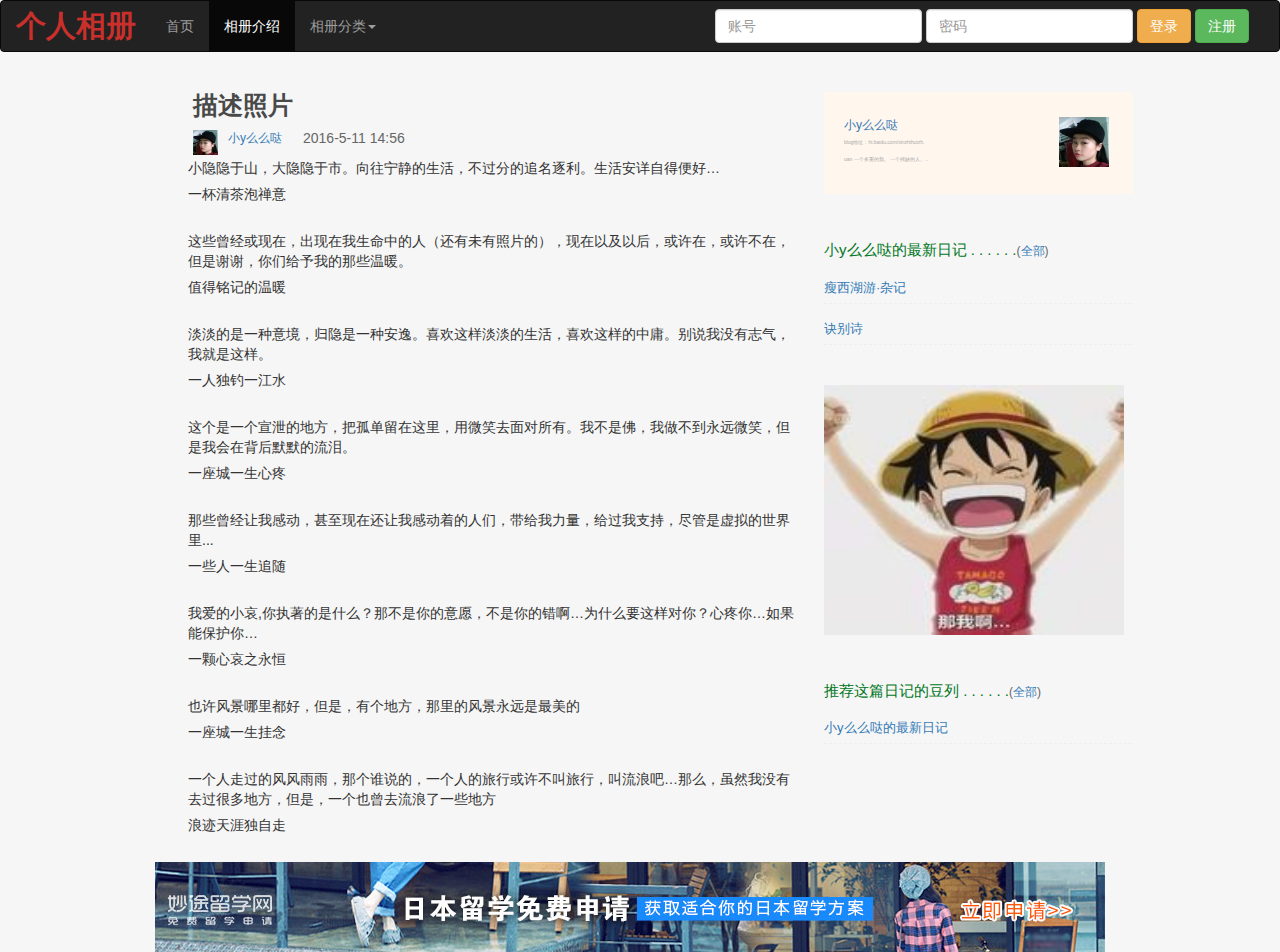
<file: introduce.html>
<!DOCTYPE html>
<html>
<head lang="en">
    <meta charset="UTF-8">
    <title></title>
    <link href="bootstrap.min.css" rel="stylesheet" type="text/css">
    <link href="style.css" rel="stylesheet" type="text/css">
</head>
<body>
<nav class="navbar navbar-inverse">
    <div class="container-fluid">
        <!-- Brand and toggle get grouped for better mobile display -->
        <div class="navbar-header">
            <a class="navbar-brand" href="#"><b>个人相册</b></a>
        </div>

        <!-- Collect the nav links, forms, and other content for toggling -->
        <div class="collapse navbar-collapse" id="bs-example-navbar-collapse-1">
            <ul class="nav navbar-nav">
                <li ><a href="index.html">首页<span class="sr-only">(current)</span></a></li>
                <li class="active"><a href="introduce.html">相册介绍<span class="sr-only">(current)</span></a></li>

                <li class="dropdown">
                    <a href="#" class="dropdown-toggle" data-toggle="dropdown" role="button" aria-haspopup="true" aria-expanded="false">相册分类<span class="caret"></span></a>
                    <ul class="dropdown-menu">
                        <li><a href="#">私人照</a></li>
                        <li><a href="#">集体照</a></li>
                        <li><a href="#">情侣照</a></li>
                        <li role="separator" class="divider"></li>
                        <li><a href="#">偶像私照</a></li>
                    </ul>
                </li>
            </ul>
            <form class="navbar-form navbar-right" role="search">
                <div class="form-group">
                    <input type="text" class="form-control" placeholder="账号">
                    <input type="text" class="form-control" placeholder="密码">
                </div>
                <button type="submit" class="btn btn-warning">登录</button>
                <button type="button" class="btn btn-success" onclick="location.href='register01.html'">注册</button>
            </form>

        </div><!-- /.navbar-collapse -->
    </div><!-- /.container-fluid -->
</nav>

    <header>
        <div id="background">
          <!--  <div class="left">

            </div>
            <div class="right">

            </div>-->
            <div class="row">
                <div class="col-xs-12 col-md-8">
                   <h2 class="title">描述照片</h2>
                    <a href=""><img src="images/me.png"></a>
                    <p class="name"><a href="">小y么么哒</a></p>
                    <p class="time">2016-5-11  14:56</p>
                   <ul>
                       <li>
                           <p>小隐隐于山，大隐隐于市。向往宁静的生活，不过分的追名逐利。生活安详自得便好… </p>
                           <p> 一杯清茶泡禅意</p>
                       </li>
                       <li>
                           <p>这些曾经或现在，出现在我生命中的人（还有未有照片的），现在以及以后，或许在，或许不在，但是谢谢，你们给予我的那些温暖。 </p>
                           <p> 值得铭记的温暖</p>
                       </li>
                       <li>
                           <p>淡淡的是一种意境，归隐是一种安逸。喜欢这样淡淡的生活，喜欢这样的中庸。别说我没有志气，我就是这样。 </p>
                           <p>一人独钓一江水</p>
                       </li>
                       <li>
                           <p>这个是一个宣泄的地方，把孤单留在这里，用微笑去面对所有。我不是佛，我做不到永远微笑，但是我会在背后默默的流泪。</p>
                           <p>一座城一生心疼</p>
                       </li>
                       <li>
                           <p>那些曾经让我感动，甚至现在还让我感动着的人们，带给我力量，给过我支持，尽管是虚拟的世界里... </p>
                           <p> 一些人一生追随</p>
                       </li>
                       <li>
                           <p>我爱的小哀,你执著的是什么？那不是你的意愿，不是你的错啊…为什么要这样对你？心疼你…如果能保护你…</p>
                           <p>一颗心哀之永恒</p>
                       </li>
                       <li>
                           <p>也许风景哪里都好，但是，有个地方，那里的风景永远是最美的 </p>
                           <p> 一座城一生挂念</p>
                       </li>
                       <li>
                           <p>一个人走过的风风雨雨，那个谁说的，一个人的旅行或许不叫旅行，叫流浪吧…那么，虽然我没有去过很多地方，但是，一个也曾去流浪了一些地方</p>
                           <p>浪迹天涯独自走</p>
                       </li>
                   </ul>
                </div>
                <div class="col-xs-6 col-md-4">
                    <div class="card">
                        <p class="name"><a href="">小y么么哒</a></p>
                        <p class="blog">blog地址：hi.baidu.com/xinzhihuizh.</p>
                         <p class="blog">uan 一个多重的我。 一个残缺的人。..</p>
                        <a href=""><img src="images/me.png"></a>
                    </div>
                    <div class="mid">
                        <h2 class="title">小y么么哒的最新日记   . . . . . .<span>(<a href="">全部</a>)</span></h2>
                        <ul>
                            <li><a href="">瘦西湖游·杂记</a></li>
                            <li><a href="">诀别诗</a></li>
                        </ul>
                    </div>
                    <div class="img">
                        <a href=""><img src="images/海贼王.jpg"></a>
                    </div>
                    <div class="mid">
                        <h2 class="title">推荐这篇日记的豆列   . . . . . .<span>(<a href="">全部</a>)</span></h2>
                        <ul>
                            <li><a href="">小y么么哒的最新日记</a></li>
                        </ul>
                    </div>
                </div>
            </div>
        </div>
    </header>
    <footer class="footer">
        <img src="images/0998c0b105c4f9b.jpg">
    </footer>
<script src="js/jquery-2.1.4.min.js"></script>
<script src="js/bootstrap.min.js"></script>
</body>
</html>
</file>
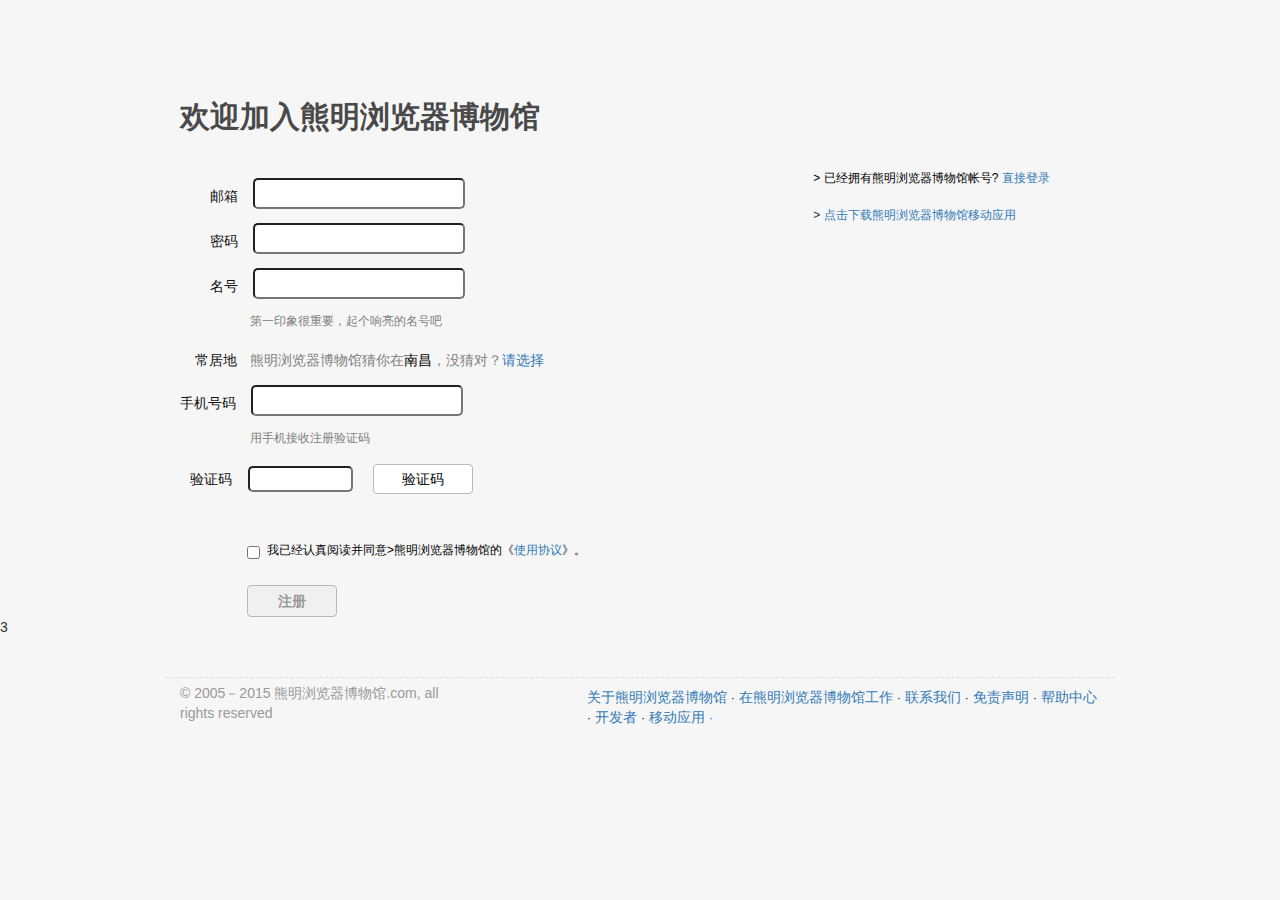
<file: register.html>
<!DOCTYPE html>
<html>
<head lang="en">
    <meta charset="UTF-8">
    <title></title>
    <link href="bootstrap.min.css" rel="stylesheet" type="text/css">
    <link href="style.css" rel="stylesheet" type="text/css">
</head>
<body>
   <header>
     <div id="header">
       <div class="row">
           <div class="col-xs-12 col-md-8">
               <h2>欢迎加入熊明浏览器博物馆</h2>
               <form action="" method="" name="">
                   <div class="text">
                       <label>邮箱</label><input type="text" class="input">
                   </div>
                   <div class="text">
                       <label>密码</label><input type="text" class="input">
                   </div>
                   <div class="text">
                       <label>名号</label><input type="text" class="input">
                   </div>
                   <div class="number">
                       <p>第一印象很重要，起个响亮的名号吧</p>
                   </div>
                   <div class="address">
                       <label>常居地</label><p>熊明浏览器博物馆猜你在<span>南昌</span>，没猜对？<a href="">请选择</a></p>
                   </div>
                   <div class="text tel">
                       <label>手机号码</label><input type="text" class="input">
                   </div>
                   <div class="number">
                       <p>用手机接收注册验证码</p>
                   </div>
                   <div class="text check">
                       <label>验证码</label><input type="text" class="check-number"><input type="submit" class="submit" value="验证码">
                   </div>
                   <div class="checkbox">
                       <input type="checkbox"><p> 我已经认真阅读并同意>熊明浏览器博物馆的《<a href="">使用协议</a>》。 </p>
                   </div>
                   <div class="register">
                       <input class="submit" type="submit" value="注册" disabled="disabled">
                   </div>
               </form>
           </div>
           <div class="col-xs-6 col-md-4">
               <div class="text">
                   <p>> 已经拥有熊明浏览器博物馆帐号? <a>直接登录</a></p>
               </div>
               <div class="text01">
                  > <a> 点击下载熊明浏览器博物馆移动应用</a>
               </div>
           </div>
       </div>
     </div>
   </header>
   <footer>3
       <div id="register-footer">
           <div class="col-xs-6 col-md-4">
               <div class="time">
                   <p>© 2005－2015 熊明浏览器博物馆.com, all rights reserved </p>
               </div>

           </div>
           <div class="col-xs-12 col-md-8">   <div class="time">
             <p> <a>关于熊明浏览器博物馆</a> · <a>在熊明浏览器博物馆工作</a> · <a>联系我们</a> · <a>免责声明</a> ·<a> 帮助中心</a>· <a>开发者</a> ·<a> 移动应用 · </a></p>
           </div></div>
       </div>
   </footer>
   <script src="js/jquery-2.1.4.min.js"></script>
   <script src="js/bootstrap.min.js"></script>
</body>
</html>
</file>
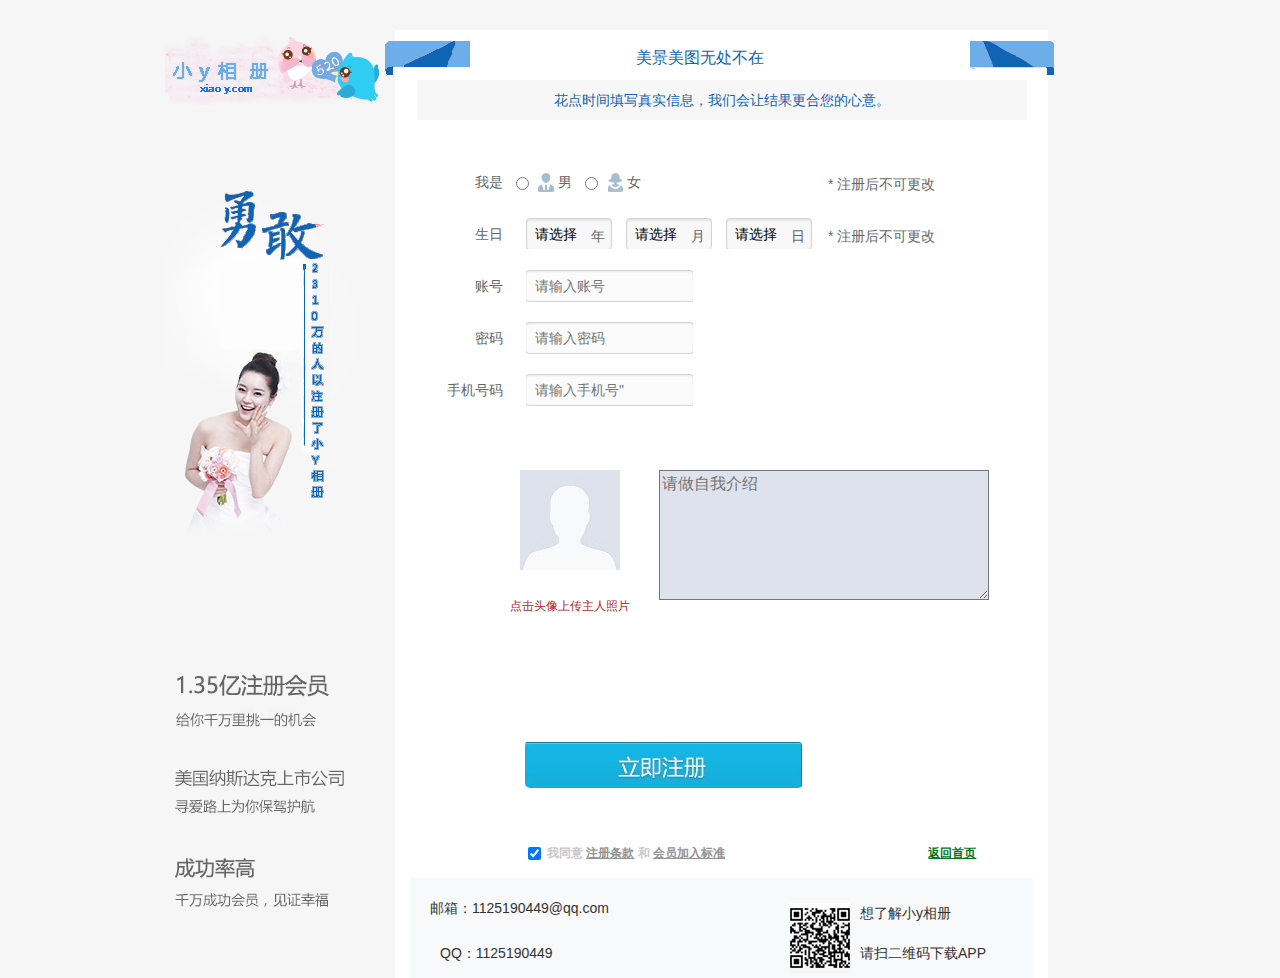
<file: register01.html>
<!DOCTYPE html>
<html>
<head lang="en">
    <meta charset="UTF-8">
    <title></title>
    <link href="bootstrap.min.css" rel="stylesheet" type="text/css">
    <link href="style.css" rel="stylesheet" type="text/css">
    <script src="app.js" type="text/javascript"></script>
</head>
<body>
   <div id="background">
       <div class="register01-header">
           <div class="row">
               <div class="col-xs-5 col-md-3 left">
                   <div class="img">
                       <img src="images/logo_1463034247.jpg">
                   </div>
                   <div class="img-mid">
                       <img src="images/y.jpg">
                   </div>
                   <div class="img-right">
                       <img src="images/img1.png">
                   </div>
               </div>
               <div class="col-xs-10 col-md-8 mid">
                   <div class="mid-img">
                   </div>
                   <div class="mid-img1">
                   </div>
                   <div class="text">
                       <p>美景美图无处不在</p>
                   </div>
                   <div class="title">
                       <p>花点时间填写真实信息，我们会让结果更合您的心意。 </p>
                   </div>
                   <form action="" method="" >
                      <div class="m-form">
                       <dl class="c">
                           <dt>我是</dt>
                           <dd class="input">
                              <input type="radio" class="sex"/><img src="images/boy1.png" class="boy"><span class="boy1">男</span>
                              <input type="radio" class="sex"/><img src="images/girl.png" class="gril"><span class="gril1">女</span>
                           </dd>
                           <dd class="reg">* 注册后不可更改</dd>
                       </dl>


                      <dl class="c">
                          <dt>生日</dt>
                             <dd style="z-index: 1;" >
                               <div class="i-w wd">
                                 <input class="te" id="year" value="请选择" readonly="readonly" type="text">
                                 <span class="d-t">年</span>
                                 <span id="y-bg" class="y-bg" style="display: none">请选择年</span>
                                 <div id="year-o" class="jl-sel-o" style="display:none">
                                     <ul>
                                         <li><span>90后：</span><a href="#">1990</a><a href="#">1991</a><a href="#">1992</a><a href="#">1993</a><a href="#">1994</a><a href="#">1995</a><a href="#">1996</a></li>
                                         <li><span>80后：</span><a href="#">1980</a><a href="#">1981</a><a href="#">1982</a><a href="#">1983</a><a href="#">1984</a><a href="#">1985</a><a href="#">1986</a><a href="#">1987</a><a href="#">1988</a><a href="#">1989</a></li>
                                         <li><span>70后：</span><a href="#">1970</a><a href="#">1971</a><a href="#">1972</a><a href="#">1973</a><a href="#">1974</a><a href="#">1975</a><a href="#">1976</a><a href="#">1977</a><a href="#">1978</a><a href="#">1979</a></li>
                                         <li><span>60后：</span><a href="#">1960</a><a href="#">1961</a><a href="#">1962</a><a href="#">1963</a><a href="#">1964</a><a href="#">1965</a><a href="#">1966</a><a href="#">1967</a><a href="#">1968</a><a href="#">1969</a></li>
                                         <li><span>50后：</span><a href="#">1950</a><a href="#">1951</a><a href="#">1952</a><a href="#">1953</a><a href="#">1954</a><a href="#">1955</a><a href="#">1956</a><a href="#">1957</a><a href="#">1958</a><a href="#">1959</a></li>
                                         <li><span>40后：</span><a href="#">1940</a><a href="#">1941</a><a href="#">1942</a><a href="#">1943</a><a href="#">1944</a><a href="#">1945</a><a href="#">1946</a><a href="#">1947</a><a href="#">1948</a><a href="#">1949</a></li>
                                         <li><span>30后：</span><a href="#">1930</a><a href="#">1931</a><a href="#">1932</a><a href="#">1933</a><a href="#">1934</a><a href="#">1935</a><a href="#">1936</a><a href="#">1937</a><a href="#">1938</a><a href="#">1939</a></li>
                                     </ul>
                                 </div>
                               </div>
                               <div class="i-w wd wd-m">
                                 <input class="te" id="month" value="请选择" readonly="readonly" type="text">
                                 <span class="d-t">月</span>
                                 <span id="m-bg" class="y-bg" style="display:none">请选择月</span>
                                 <div id="month-o" class="jl-sel-o m-month" style="display:none">
                                     <ul>
                                         <li>
                                             <a href="">1</a>
                                             <a href="">2</a>
                                             <a href="">3</a>
                                             <a href="">4</a>
                                             <a href="">5</a>
                                             <a href="">6</a>


                                         </li>
                                     </ul>
                                 </div>
                               </div>

                                 <div class="i-w wd wd-d">
                                     <input class="te" id="day" value="请选择" readonly="readonly" type="text">
                                     <span class="d-t">日</span>
                                     <span id="d-bg" class="y-bg" style="display:none;">请选择日</span>
                                     <div id="-o" class="jl-sel-o m-day" style="display:none">
                                         <ul>
                                             <li>
                                                 <a href="">1</a>
                                                 <a href="">2</a>
                                                 <a href="">3</a>
                                                 <a href="">4</a>
                                                 <a href="">5</a>
                                                 <a href="">6</a>
                                                 <a href="">6</a>
                                                 <a href="">6</a>
                                                 <a href="">6</a>
                                                 <a href="">6</a>
                                                 <a href="">6</a>
                                                 <a href="">6</a>
                                                 <a href="">6</a>
                                                 <a href="">6</a>
                                                 <a href="">6</a>
                                                 <a href="">6</a>
                                                 <a href="">6</a>
                                                 <a href="">6</a>
                                                 <a href="">6</a>
                                                 <a href="">6</a>
                                                 <a href="">6</a>
                                                 <a href="">6</a>
                                                 <a href="">6</a>
                                                 <a href="">6</a>
                                                 <a href="">6</a>
                                                 <a href="">6</a>
                                                 <a href="">6</a>
                                                 <a href="">6</a>
                                                 <a href="">6</a>
                                                 <a href="">6</a>
                                                 <a href="">6</a>
                                             </li>
                                         </ul>
                                     </div>
                                 </div>
                             </dd>
                          <dd class="reg">
                              <p  style="display: block">* 注册后不可更改</p>
                              <div id="ageTip"class="promt errorTip" style="display: none">
                                  <p>请完整填写生日</p>
                                  <span class="cil tl"></span>
                                  <span class="cil tr"></span>
                                  <span class="cil bl"></span>
                                  <span class="cil br"></span>
                                  <span class="lm"></span>
                              </div>
                          </dd>
                      </dl>
                      <dl class="c">
                           <dt>账号</dt>
                           <dd>
                              <div class="i-w wd w-number">
                               <input class="te" id="number" type="text" placeholder="请输入账号">
                              </div>
                           </dd>
                      </dl>
                       <dl class="c">
                           <dt>密码</dt>
                             <dd>
                                 <div class="i-w wd w-number">
                                     <input class="te" id="pwd" type="text" placeholder="请输入密码">
                                 </div>
                             </dd>
                       </dl>
                          <dl class="c">
                              <dt class="tel">手机号码</dt>
                              <dd>
                                  <div class="i-w wd w-number">
                                      <input class="te" id="tel" type="text" placeholder= 请输入手机号">
                                  </div>
                              </dd>
                          </dl>
                          <div class="img">
                              <a href=""></a>
                              <label>点击头像上传主人照片</label>
                              <textarea class="text" name="" style="width: 330px;height: 130px;margin-top: -100px;" placeholder="请做自我介绍" ></textarea>
                          </div>

                          <div class="reg-btn">
                              <a href="">免费注册</a>
                          </div>
                          <div class="form-pwd" style="padding-left: 98px">
                              <p class="c">
                                  <input type="checkbox" checked="" class="checkbox">
                                  <label>我同意
                                  <a target="_blank">注册条款</a>
                                      和
                                  <a target="_blank">会员加入标准</a>
                                      <a href="index.html" class="head">返回首页</a>
                                  </label>
                              </p>
                          </div>
                      </div>
                   </form>
                   <!--footer-->
                   <footer id="footer">
                       <div class="footer-all">
                           <div class="left">

                               <p class="email">邮箱：1125190449@qq.com</p>
                               <p class="qq">QQ：1125190449</p>

                           </div>
                           <div class="right">
                               <img src="images/二维码.png">
                               <p class="more">想了解小y相册</p>
                               <p class="er">请扫二维码下载APP</p>
                           </div>
                       </div>
                   </footer>
               </div>

               <div class="col-xs-3 col-md-1 right"></div>
           </div>
       </div>
   </div>
<script src="js/jquery-2.1.4.min.js"></script>
<script src="js/bootstrap.min.js"></script>
<script src="app.js" type="text/javascript"></script>
</body>
</html>
</file>
<file: style.css>
b{
    color:#c9302c;
    font-size: 30px;

}
/* 下面是左侧导航栏的代码 */
.sidebar {
    position: fixed;
    top: 51px;
    bottom: 0;
    left: 0;
    z-index: 1000;
    display: block;
    padding: 20px;
    overflow-x: hidden;
    overflow-y: auto;
    background-color:#ebcccc;
    border-right: 3px solid #449d44;
}
/*.navbar{
    background: #269abc;
}
.navbar .container-fluid .navbar-collapse ul li a{
    color: #000000;
}*/
.nav-sidebar {
    margin-right: -21px;
    margin-bottom: 20px;
    margin-left: -20px;
}

.nav-sidebar > li > a {
    padding-right: 20px;
    padding-left: 20px;
}

.nav-sidebar > .active > a,
.nav-sidebar > .active > a:hover,
.nav-sidebar > .active > a:focus {
    color:#fff;
    background-color:#449d44;
}
/*滑动图片样式*/
.carousel
{

    height:450px;
    background-color: #000000;
    margin-bottom: 60px;

}
.carousel .item{

    height: 450px;
    background-color: #000000;
}
.carousel img{
    width: 100%;

}
/*滑动图片样式结束*/

/*中间部分*/
#center
{
    width: 100%;
    height: 88px;
    background: url("images/b2.jpg");
    margin-bottom: 50px;

}
#center .center01{
    position:relative;
    width: 750px;
    height: 88px;

    margin-left: 250px;

}
#center .center01 .look{
    display: block;
    width: 170px;
    height: 37px;
    background:#3377aa;
    color: #ffffff;
    border-radius: 4px;
    font-size: 14px;
    line-height: 37px;
    text-align: center;
    top: 20px;
    left: 0px;
    position:absolute;
}
#center .center01 .look:hover
{
    background: #449d44;
    color: blue;
}
#center .center01 .look span{
    font-size: 12px;
    margin-left: 3px;
}
#center .center01 .font{
    position: absolute;
    top: 20px;
    left: 200px;
    color: #ffffff;
    font-size: 20px;
}
#center .center01 .font:hover
{
    color: #c9302c;
}
#center .center01 .font1{
    font-size: 14px;
    position: absolute;
    top: 50px;
    left: 250px;
    color: #ffffff;
}
#center .center01 .font a{
    width: 100px;
    height: 20px;
    font-size: 14px;
    background: #c9302c;
    top: 50px;
    left: 250px;
    color: #ffffff;
    margin-left: 5px;
}
#center .center01 .attention{
    display: block;
    width: 50px;
    height: 50px;
    position: absolute;
    right: 160px;
    top: 20px;
    background: url("images/heart1.png");

}

#center .center01 .care{
    position: absolute;
    color: #d6e9c6;
    right: 120px;
    top:40px;
}
/*中间部分结束*/

/*图片样式*/

.pic{
    margin-left: 20px;
    margin-top: 10px;
}

#photo img:hover{
    box-shadow: 15px 15px 20px rgba(50,50,50,0.4);
    transform:rotate(0deg) scale(1.20);
}


/*list-tab样式*/
#list-tab{
    background: #eeeeee;
    padding-top: 50px;
    margin-top: 50px;
    height: 550px;
    width: 100%;
    margin-bottom: 20px;
}
#list-tab .list-left{
    width: 250px;
    border: 1px solid #a6e1ec;
    float: left;
    background: #3377aa;
    margin:0 0 0 20px;
    height: 500px;
}
#list-tab .list-left p.title{
    margin-left:30px;
    color:#ffffff;
    margin-top: 30px;
    font-size: 15px;
}
#list-tab .list-left .img img{
    border-radius:100px;
    width: 200px;
    height: 200px;
    margin-left: 25px;
    margin-top: 30px;
    -webkit-animation: music_disc 10s linear infinite;/*将动画与img绑定，infinite是无限循环*/
    animation: music_disc 10s linear infinite;
}
@-webkit-keyframes  music_disc{
    0%{
        -webkit-transform:rotate(0deg);
        transform:rotate(0deg);
    }
    100%{
        -webkit-transform:rotate(360deg);
        transform:rotate(360deg);
    }

}
@keyframes  music_disc{
    0%{
        -webkit-transform:rotate(0deg);
        transform:rotate(0deg);
    }
    100%{
        -webkit-transform:rotate(360deg);
        transform:rotate(360deg);
    }

}

#list-tab .list-left .img-name{
   text-align: center;
   padding-top: 20px;
    font-size: 20px;
    font-weight: 700;
    color: #000000;
}
#list-tab .list-left .name-info{
    padding-top: 20px;
    font-size:12px;
    color:#c1c1c1;
    text-align: center;
}
#list-tab .tab-right{
    width:990px;
    height: 500px;
    margin-right: 40px;
    float: right;
    background: #c7ddef;

}

.feature
{
    padding: 50px 0;
}
.feature .feature-heading
{
    font-size: 30px;
    color:#269abc ;
    margin-top: 50px;
}


.feature .feature-heading .text-muted
{
    font-size:20px;
    color:#4cae4c ;
}
/*list-tab样式结束*/

/*footer*/
#footer{
    height: 100px;
    background: #eeeeee;
}
#footer .footer-all{
    width: 950px;
    height: 100px;
    margin: 0 auto;
    position: relative;
}
#footer .footer-all .left{
    width: 220px;
    height: 100px;
    left: 0;
    position: absolute;
}

#footer .footer-all .left .qq{
    padding-top: 5px;
    margin-left: 30px;
}
#footer .footer-all .left .email{
    padding-top: 15px;
    margin-left: 20px;
}
#footer .footer-all .mid{
    width: 220px;
    height: 100px;
    left: 370px;
    position: absolute;
}
#footer .footer-all .right{
    width: 250px;
    height: 100px;
    right: 0;
    position: absolute;
}
#footer .footer-all .right img{
    margin-top: 10px;
    margin-left: 10px;
}
#footer .footer-all .right .more{
    margin-left: 80px;
    margin-top: -70px;
    position: absolute;
}
#footer .footer-all .right .er{
    margin-left: 80px;
    margin-top: -30px;
}
/*footer结束*/


/********************************************************introduce*******************/
/*背景*/
#background{
    width: 984px;
    margin: 0 auto;
    position: relative;

}
#background .row .col-xs-12 .title{
    color: #494949;
    font-size: 25px;
    font-weight: bold;
    margin-left: 45px;
}
#background .row .col-xs-12 img{
    width: 25px;
    height: 25px;
    margin-left: 45px;
}
#background .row .col-xs-12 .name{
    margin-left: 80px;
    margin-top: -25px;
    color: #666699;
    font-size: 12px;
}
#background .row .col-xs-12 .time{
    margin-left: 155px;
    margin-top: -29px;
    color: #666666;
}
#background .row .col-xs-12 ul{
    left: 0;
}
#background .row .col-xs-12 ul li{
    margin-bottom: 27px;

}
#background .row .col-xs-12 ul li p{
    margin-bottom: 6px;
}
#background .row .col-xs-6 .card{
    width: 309px;
    height: 102px;
    background: #fff6ed;
    margin-top: 20px;
}
#background .row .col-xs-6 .card .name{
    color: #666699;
    padding-top: 30px;
    font-size: 12px;

}
#background .row .col-xs-6 .card .blog{
    color: #aaaaaa;
    font-size: 5px;
}
#background .row .col-xs-6 .card p{
    line-height: 7px;
    margin-left: 20px;
}
#background .row .col-xs-6 .card img{
    width: 50px;
    height: 50px;
    margin-left: 235px;
    margin-top: -85px;

}
#background .row .col-xs-6 .mid .title{
    margin-top: 45px;
    font:15px/150% Arial,Helvetica,sans-serif;
    color: #007722;
}
#background .row .col-xs-6 .mid .title span{
    color: #666666;
    font-size: 12px;
}
#background .row .col-xs-6 .mid ul{
    padding-left: 0;
}
#background .row .col-xs-6 .mid ul li{
    border-bottom: 1px dashed #eeeeee;
    line-height: 30px;
    margin-bottom: 10px;
    font-size: 13px;

}

#background .row .col-xs-6 .img img{
   width: 300px;
    height: 250px;
    margin-top: 30px;
}
/*背景结束*/

/*footer*/
.footer{
    width: 970px;
    margin: 0 auto;
}
/*footer*/
/********************************************************introduce结束******************/

/***************************************register*******************************************/
#header .row{
    width: 950px;
    margin: 0 auto;
}
#header .row .col-xs-12 h2{
    color: #494949;
    margin-top: 100px;
    font-size: 30px;
    font-weight: bold;
}
#header .row .col-xs-12 .text
{
    height: 45px;
}
#header .row .col-xs-12 .text label{
    margin-top: 42px;
    color: #111111;
    font-size: 14px;
    margin-left: 30px;
    font-weight: 400;
}
#header .row .col-xs-12 .text .input{
    margin-left: 15px;
    margin-top: 35px;
    padding-top: 6px;
    border-radius: 5px;
    width: 212px;
}
#header .row .col-xs-12 .number p{
    margin-top: 35px;
    margin-left: 70px;
    font-size: 12px;
    color: #808080;

}
#header .row .col-xs-12 .address label{
    margin-top: 10px;
    margin-left: 15px;
    font-weight: 400;
    color: #111111;
    font-size: 14px;
}
#header .row .col-xs-12 .address p{
   color: #808080;
   margin-left: 70px;
    margin-top: -25px;
}
#header .row .col-xs-12 .address span{

    color:#000000;
}
#header .row .col-xs-12 .tel{
    margin-top: -30px;
    margin-left: -30px;
}
#header .row .col-xs-12 .check{
    margin-top: -30px;
    margin-left: -20px;
}
#header .row .col-xs-12 .check .check-number{
    width: 105px;
    margin-left: 16px;
    border-radius: 5px;
    margin-right: 20px;
}
#header .row .col-xs-12 .check .submit{
    background: #ffffff;
    padding: 4px;
    width: 100px;
    color: #000000;
    border-radius: 4px;
    border: 1px solid #b9b9b9;
}
#header .row .col-xs-12 .checkbox{
    margin-top: 70px;
    margin-left: 87px;
}
#header .row .col-xs-12 .checkbox
{
    color: #000000;
    font-size: 12px;
}
#header .row .col-xs-12 .register{
    margin-left: 67px;
    margin-top: 26px;


}
#header .row .col-xs-12 .register .submit
{
    color: #999999;
    width: 90px;
    border-radius: 4px;
    text-align: center;
    padding: 5px;
    background:  #f0f0f0;
    font-weight: bold;
    border: 1px solid #b9b9b9;
}
#header .row .col-xs-6 .text{
    margin-top: 170px;
    color: #000000;
    font-size: 12px;
}
#header .row .col-xs-6 .text01{
    margin-top: 20px;
    font-size: 12px;
}
/*footer*/
#register-footer{
    width: 950px;
    height: 70px;
    margin: 0 auto;
    margin-top: 40px;
    border-top: 1px dashed #dddddd;
    padding-top:5px;
}
#register-footer .col-xs-6 .time p{
   color: #999999;
}
#register-footer .col-xs-12 .time p{
    font-size: 13.6px;
    margin-left: 90px;
    margin-top: 5px;
}
/*footer结束*/
/***************************************register结束*******************************************/


/***************************************register01*******************************************/
body{
    width: 100%;
    height: 100%;
    background-color: #f6f6f6;
}
 .register01-header{

    width: 950px;
    margin: 0 auto;
    margin-top: 20px;
}
.register01-header .row .left .img{
    margin-top: 15px;
}
.register01-header .row .left .img-mid{
     margin-top: 85px;

 }
.register01-header .row .left .img-right{
    margin-top: 40px;
}

.register01-header .row .mid{
    background: #ffffff;
    margin-top: 10px;

}
.register01-header .row .mid .mid-img{
    width: 90px;
    height: 38px;
    margin-left:560px;
    margin-top: 7px;
    background: url("images/img2.png")-84px 0 no-repeat;
}
.register01-header .row .mid .mid-img1{
    width: 85px;
    height: 38px;
    margin-left:-25px;
    margin-top: -38px;
    background: url("images/img2.png")0 0 no-repeat;
}
.register01-header .row .mid .text{
    color: #0f64b3;
    margin-top: -28px;
    font-size: 16px;
    margin-left: 226px;
}
.register01-header .row .mid .title{
    display: block;
    width: 610px;
    height: 40px;
    background: #f7f7f7;
    margin: 0 auto;

}

.register01-header .row .mid .title p{
    color: #0f64b3;
    text-align: center;
   padding-top: 10px;
}
.register01-header .row .mid .m-form .c{
    margin-top:32px ;
    margin-left: 65px;
    color: #666666;
}
.register01-header .row .mid .m-form dl {
    padding-top: 20px;
    line-height: 32px;
}
.register01-header .row .mid .m-form .c dt{
    font-weight: 400;
    float: left;
    text-align: right;
}

.register01-header .row .mid .m-form .c dd{
    position: relative;
    float: left;
    width: 327px;
    height: 32px;
    padding-left: 13px;

}
.register01-header .row .mid .m-form .c .sex {
    float: left;
    margin-top: 10px;
    margin-top: 5px;
}
.register01-header .row .mid .m-form .c .boy{
    float: left;
    margin-right: 14px;
    padding-left:6px;
    margin-top: -4px;
}
.register01-header .row .mid .m-form .c .boy1{
    float: left;
    margin-left:-15px;
    margin-right: 13px;
}
.register01-header .row .mid .m-form .c .gril{
    float: left;
    padding-left: 8px;
}
.register01-header .row .mid .m-form .c .gril1{
    float: left;
}
.register01-header .row .mid .m-form .c .reg{
   margin-left: 340px;
   margin-top: -30px;
}
.register01-header .row .mid .m-form .c .reg .errorTip{
    display: block;
    border: 1px solid #f59fb1;
    background: #fff2f5;
    color: #d93c3c;
}
.register01-header .row .mid .m-form .c .reg .promt{
    position: absolute;
    top: -3px;
    left: 17px;
    display: none;
    border: 1px solid #d4d1d1;
    font-size: 12px;
    line-height: 18px;
    color: #a7a6a6;
    padding-top: 7px;
    padding-left: 4px;
    padding-right: 4px;

}
.register01-header .row .mid .m-form .c .reg .promt .tl{
    top: -1px;
    right: -1px;
    background-position: 0 0 ;
}
.register01-header .row .mid .m-form .c .reg .promt .tr{
    top: -1px;
    left: -1px;
    background-position:-5px 0 ;
}
.register01-header .row .mid .m-form .c .reg .promt .bl{
    bottom: -1px;
    left: -1px;
    background-position: 0 -5px ;
}
.register01-header .row .mid .m-form .c .reg .promt .br{
    bottom: -1px;
    right: -1px;
    background-position: -5 -5px ;
}
.register01-header .row .mid .m-form .c .reg .errorTip .cil{
    background: url("images/err.jpg")no-repeat;
}
.register01-header .row .mid .m-form .c .reg .promt .cil{
    position: absolute;
    overflow: hidden;
    width: 5px;
    height: 5px;
    background: url("images/def.jpg")no-repeat;
}

.register01-header .row .mid .m-form .c .reg .errorTip .lm{
    background: url("images/err.jpg")no-repeat -10px 0;
}
.register01-header .row .mid .m-form .c .reg .promt .lm
{
    background: url("images/def.jpg")no-repeat -10px 0;
    position: absolute;
    top: 50%;
    left: -6px;
    width: 6px;
    height: 13px;
    margin-top: -6px;
}
.register01-header .row .mid .m-form .c .wd{
    float: left;
    width: 86px;
    margin-right: 10px;
    background: url("images/reg_bg1.jpg")no-repeat;
    margin-left: 10px;
    margin-top: -6px;
}
.register01-header .row .mid .m-form .c .i-w
{
    position: relative;
    width: 278px;
    height: 32px;
    background:url("images/reg_bg1.jpg")no-repeat;
    cursor: pointer;
}
.register01-header .row .mid .m-form .c .wd .te{
    width:60px ;
    padding: 0;
    color: #000000;
}
.register01-header .row .mid .m-form .c .i-w .te{
    position: absolute;
    top: 2px;
    left: 2px;
    width: 269px;
    height: 28px;
    padding-left: 7px;
    border: none;
    outline: none;
    background: transparent;
    line-height: 30px;

}
.register01-header .row .mid .m-form .c .i-w .d-t{
     position: absolute;
     top: 8px;
     width: 24px;
     left:65px;
 }

.register01-header .row .mid .m-form .c .i-w .y-bg{
    position: absolute;
    z-index: 12;
    display: none;
    width: 100%;
    height: 33px;
    background: url("images/y_bg.jpg")no-repeat;
    padding-left: 10px;
    padding-top: 5px;
}
.register01-header .row .mid .m-form .c .i-w .jl-sel-o{
    position: absolute;
    z-index: 11;/* y-bg的z-index为12 year-o 的z-index为11,所以12会覆盖掉11 */
    top: 32px;
    left: 0;
    display: none;
    width: 454px;
    padding: 15px 6px;
    border: 1px solid #cadde2;
    background: #ffffff;
    font-size: 12px;
}

.register01-header .row .mid .m-form .c .i-w .year-o ul li span{
    color: #666;
    font-weight: bold;
    margin-left:-30px;
}
/****************************月份 *********************************************/
.register01-header .row .mid .m-form .c .wd-m{
    margin-left: 110px;
    margin-top: -32px;
}

.register01-header .row .mid .m-form .c .i-w .jl-sel-o ul li{
    line-height: 25px;
    overflow: hidden;
}
.register01-header .row .mid .m-form .c .i-w .jl-sel-o ul li a{
    float: left;
    padding:0 6px;
    color: #666;
    text-align: center;
    white-space: nowrap;
}
.register01-header .row .mid .m-form .c .i-w .m-month{
    left: -100px;
}



/*************************************8日***************************************************/
.register01-header .row .mid .m-form .c .wd-d{
    margin-left: 210px;
    margin-top: -32px;
}
.register01-header .row .mid .m-form .c .i-w .m-day{
    left: -200px;
}
.register01-header .row .mid .m-form .c .w-number{
    position: relative;
    width: 378px;
    height: 32px;
    background:url("images/num_bg.jpg")no-repeat;
    cursor: pointer;
}
.register01-header .row .mid .m-form .c .tel{
    margin-left: -28px;
}
.register01-header .row .mid .m-form .img{
    margin-top: 70px;
    padding-top: 20px;
    height: 200px;
    width: 100%;

}
.register01-header .row .mid .m-form .img a{
   background: url("images/img.jpg");
    width: 100px;
    height: 100px;
    display: block;
    margin-left: 110px;
}
.register01-header .row .mid .m-form .img a:hover {
    background: url("images/img11.jpg");
}

.register01-header .row .mid .m-form .img label{
    position: relative;
    left:100px;
    top: 10px;
    font-weight: 400;
    font-size: 12px;
    color: #ac2925;
}
.register01-header .row .mid .m-form .img .text{
    margin-left: 125px;
    background:#dee2ed;
}
.register01-header .row .mid .m-form .reg-btn{
    padding-top: 90px;
    padding-left:170px;
}
.register01-header .row .mid .m-form .reg-btn a{
    display: block;
    width: 278px;
    height: 48px;
    outline: none;
    background: url("images/reg.jpg")no-repeat;
    margin-left:-55px;
    border-radius: 5px;
    text-indent: -999em;
}
.register01-header .row .mid .m-form .reg-btn a:hover{
    background: url("images/reg1.jpg")no-repeat;
}
.register01-header .row .mid .m-form .form-pwd{
    position: relative;
    padding-top: 10px;
   margin-left: -45px;
    font-size: 12px;

}
.register01-header .row .mid .m-form .form-pwd p{
    padding-top: 13px;
    line-height: 20px;
    color: #c7c7c7;
    font-weight: 400;
}
.register01-header .row .mid .m-form .form-pwd p label{
    padding-left: 6px;
}
.register01-header .row .mid .m-form .form-pwd p label a{
    color: #939393;
    text-decoration: underline;
}
.register01-header .row .mid .m-form .form-pwd .checkbox{
    float: left;
    padding-right: 5px;
}
.register01-header .row .mid .m-form .form-pwd .head{
    color: #007722;
    margin-left: 200px;
}
/*footer*/
.register01-header .row .mid #footer{
    height: 100px;
    background: #f8f9fb;

}
.register01-header .row .mid #footer .footer-all{

    height: 100px;
    margin: 0 auto;
    position: relative;
}
.register01-header .row .mid #footer .footer-all .left{
    width: 220px;
    height: 100px;
    left: 0;
    position: absolute;
}

.register01-header .row .mid #footer .footer-all .left .qq{
    padding-top: 15px;
    margin-left: 30px;
}
.register01-header .row .mid #footer .footer-all .left .email{
    padding-top: 20px;
    margin-left: 20px;
}

.register01-header .row .mid #footer .footer-all .right{
    width: 250px;
    height: 100px;
    left: 370px;
    position: absolute;
}
.register01-header .row .mid #footer .footer-all .right img{
    margin-top: 25px;
    margin-left: 10px;
}
.register01-header .row .mid #footer .footer-all .right .more{
    margin-left: 80px;
    margin-top: -70px;
    position: absolute;
}
.register01-header .row .mid #footer .footer-all .right .er{
    margin-left: 80px;
    margin-top: -30px;
}
/*footer结束*/
/***************************************register01结束*******************************************/
/*公共样式*/
a:hover{
    text-decoration: none;
    background: #31b0d5;
    color: #ffffff;
}
li{
    list-style: none;
}
</file>
